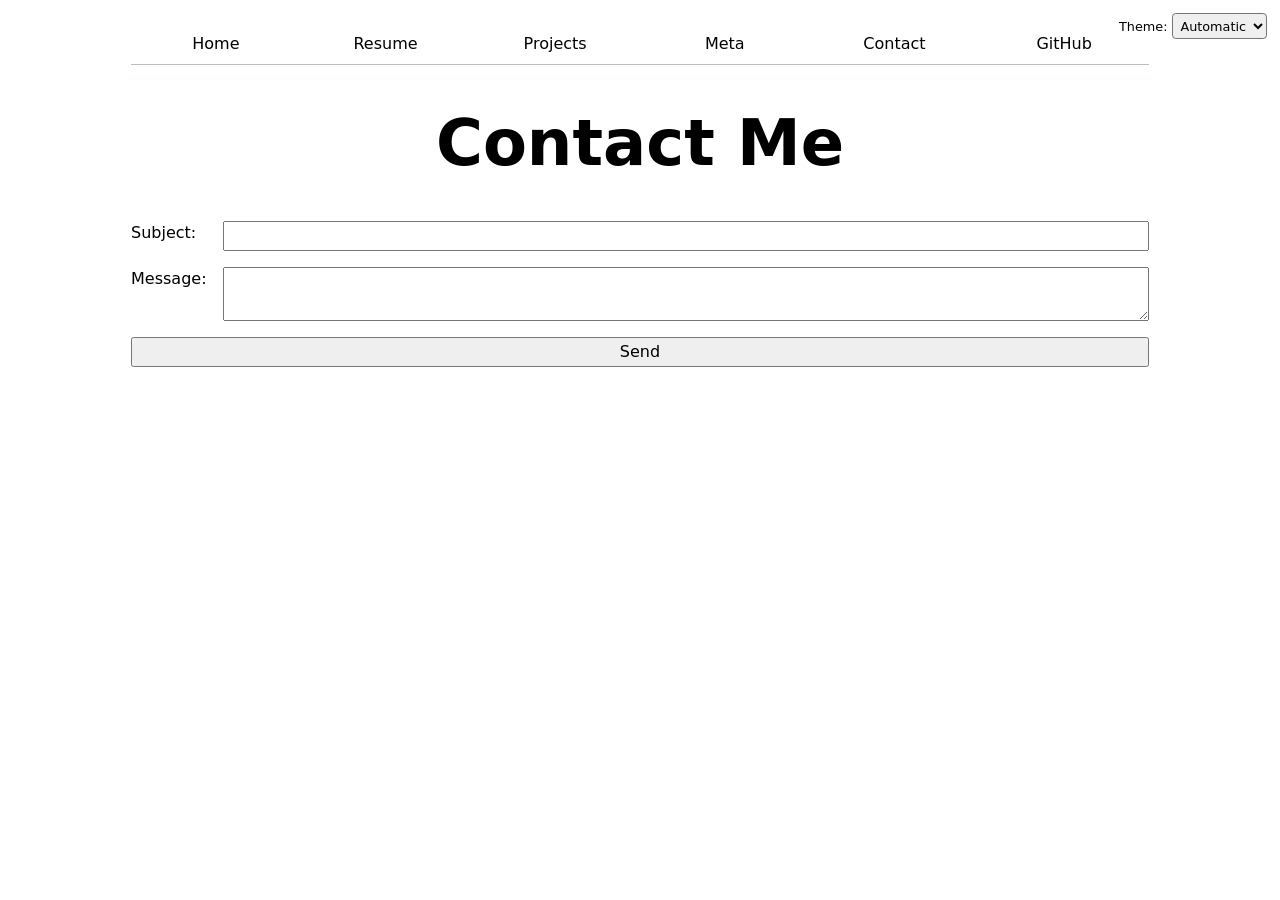
<file: contact/index.html>
<!DOCTYPE html>
<html lang="en">
<head>
    <meta charset="UTF-8">
    <meta name="viewport" content="width=device-width, initial-scale=1.0">
    <title>Contact</title>
    <link rel="stylesheet" href="../style.css">
    <script type="module" src="../global.js"></script>
</head>
<body>

    <h1>Contact Me</h1>

    <form action="mailto:jkampen@ucsd.edu">
        <label>
            Subject:
            <input name="subject" type="text" required>
        </label>

        <label>
            Message:
            <textarea name="body" required></textarea>
        </label>
        
        <button type="submit">Send</button>
    </form>
</body>
</html>
</file>
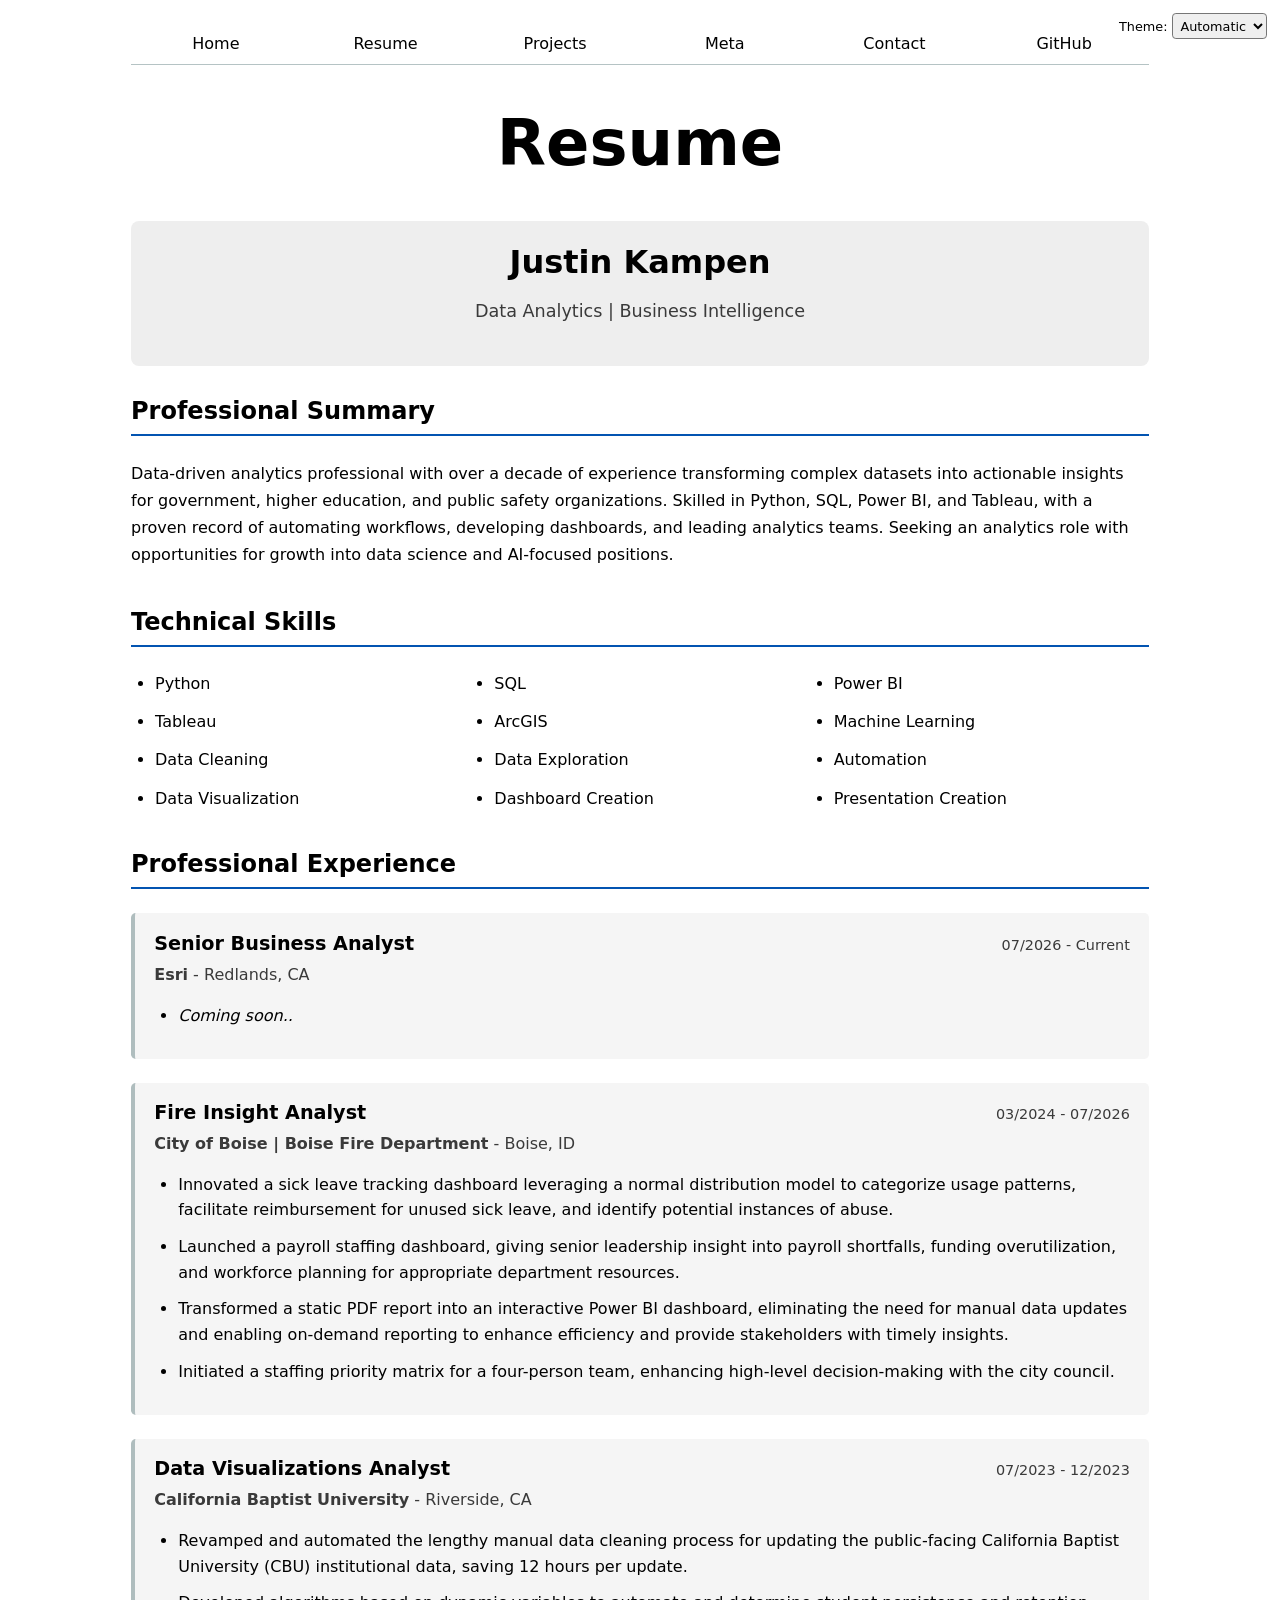
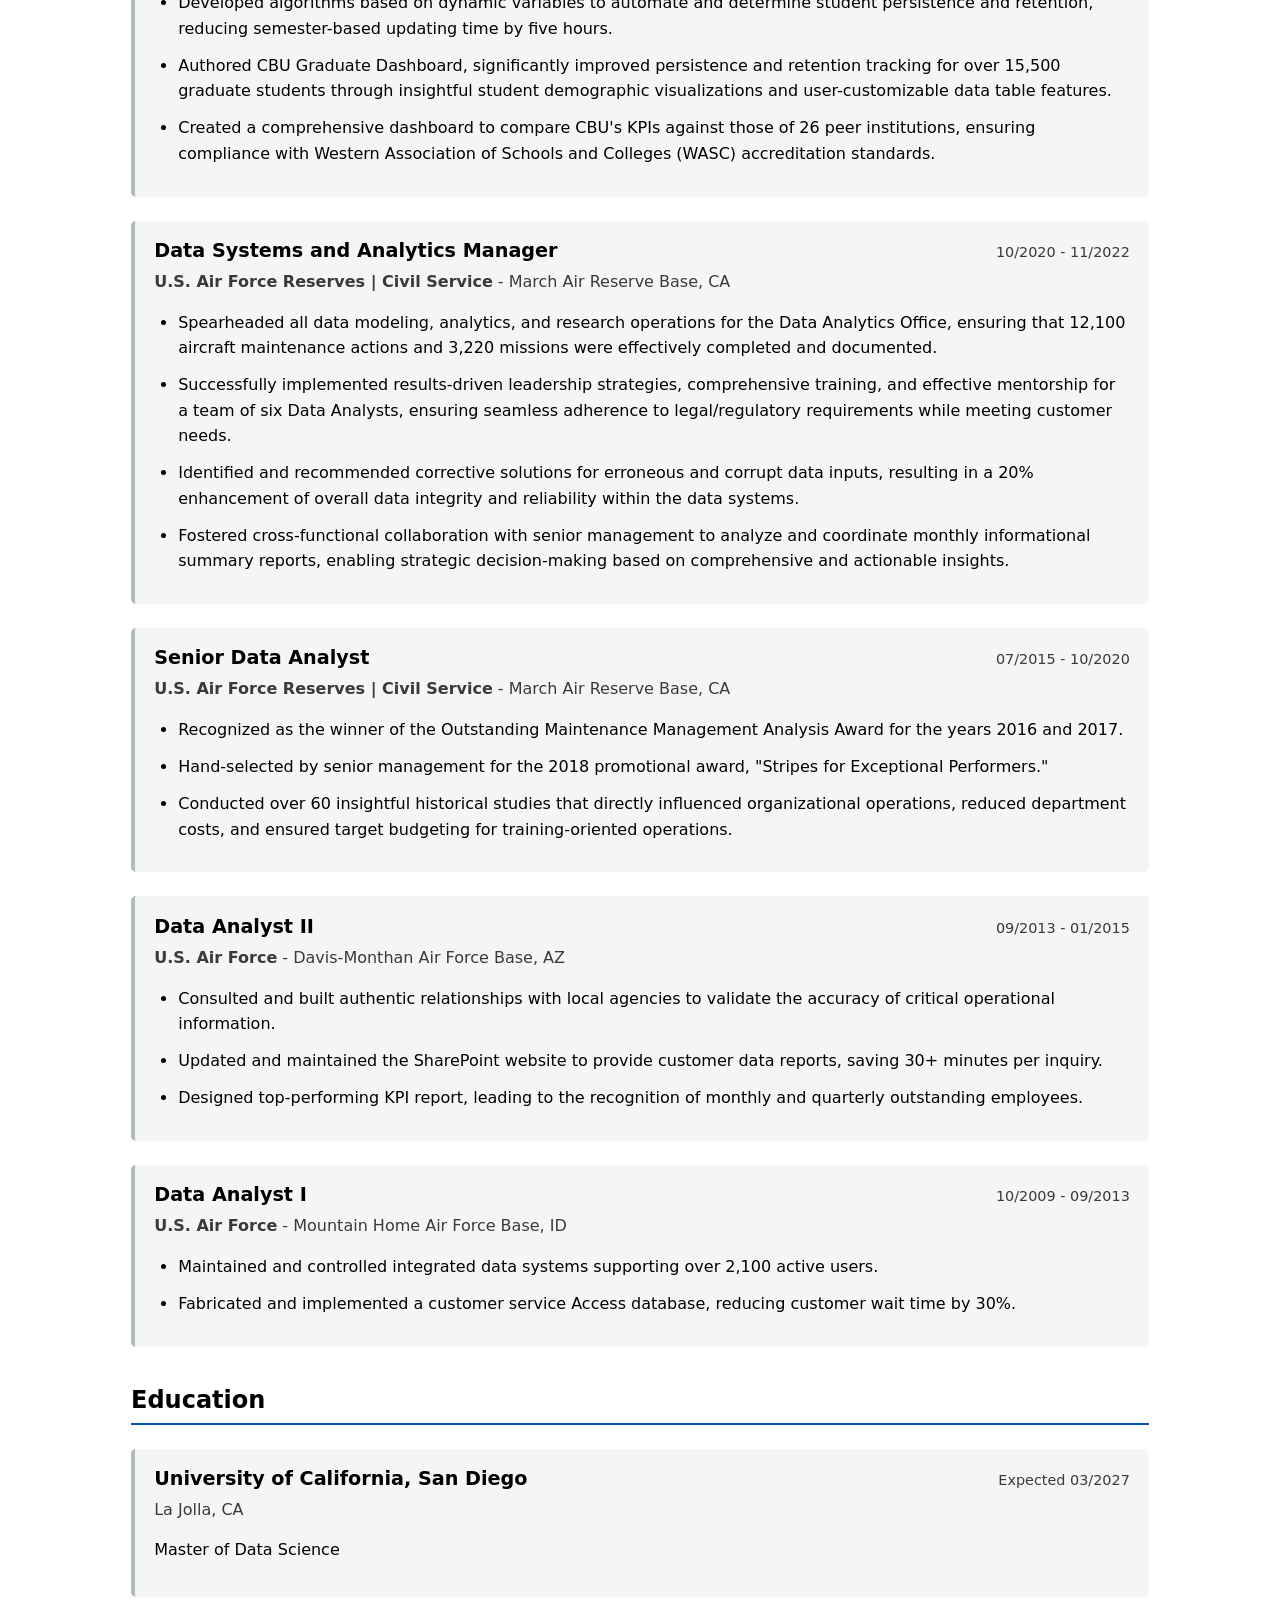
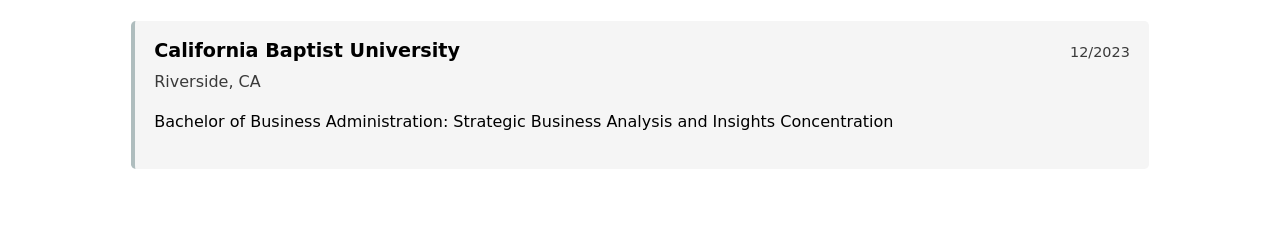
<file: resume/index.html>
<!DOCTYPE html>
<html lang="en">
<head>
    <meta charset="UTF-8">
    <meta name="viewport" content="width=device-width, initial-scale=1.0">
    <title>Resume</title>
    <link rel="stylesheet" href="../style.css">
    <script type="module" src="../global.js"></script>
</head>
<body>

    <main class="resume">
        <h1>Resume</h1>

        <header class="resume-header">
            <h2>Justin Kampen</h2>
            <p>Data Analytics | Business Intelligence</p>
        </header>
        <section class="resume-summary">
            <h2>Professional Summary</h2>
            <p>
                Data-driven analytics professional with over a decade
                of experience transforming complex datasets into
                actionable insights for government, higher education,
                and public safety organizations. Skilled in Python,
                SQL, Power BI, and Tableau, with a proven record of
                automating workflows, developing dashboards, and
                leading analytics teams. Seeking an analytics role
                with opportunities for growth into data science
                and AI-focused positions.
            </p>
        </section>

        <section class="resume-skills">
            <h2>Technical Skills</h2>
            <ul class="skills-grid">
                <li>Python</li>
                <li>SQL</li>
                <li>Power BI</li>
                <li>Tableau</li>
                <li>ArcGIS</li>
                <li>Machine Learning</li>
                <li>Data Cleaning</li>
                <li>Data Exploration</li>
                <li>Automation</li>
                <li>Data Visualization</li>
                <li>Dashboard Creation</li>
                <li>Presentation Creation</li>
            </ul>
        </section>

        <section>
            <h2>Professional Experience</h2>

            <article>
                <div class="resume-job-header">
                    <h3>Senior Business Analyst</h3>
                    <span>07/2026 - Current</span>
                </div>
                <p class="resume-employer">
                    <strong>Esri</strong>
                    - Redlands, CA
                </p>
                <ul>
                    <li><i>Coming soon..</i></li>
                </ul>
            </article>

            <article>
                <div class="resume-job-header">
                    <h3>Fire Insight Analyst</h3>
                    <span>03/2024 - 07/2026</span>
                </div>
                <p class="resume-employer">
                    <strong>City of Boise | Boise Fire Department</strong>
                    - Boise, ID
                </p>
                <ul>
                    <li>Innovated a sick leave tracking dashboard leveraging a normal distribution model to categorize usage patterns, facilitate reimbursement for unused sick leave, and identify potential instances of abuse.</li>
                    <li>Launched a payroll staffing dashboard, giving senior leadership insight into payroll shortfalls, funding overutilization, and workforce planning for appropriate department resources.</li>
                    <li>Transformed a static PDF report into an interactive Power BI dashboard, eliminating the need for manual data updates and enabling on-demand reporting to enhance efficiency and provide stakeholders with timely insights.</li>
                    <li>Initiated a staffing priority matrix for a four-person team, enhancing high-level decision-making with the city council.</li>
                </ul>
            </article>

            <article>
                <div class="resume-job-header">
                    <h3>Data Visualizations Analyst</h3>
                    <span>07/2023 - 12/2023</span>
                </div>
                <p class="resume-employer">
                    <strong>California Baptist University</strong>
                    - Riverside, CA
                </p>
                <ul>
                    <li>Revamped and automated the lengthy manual data cleaning process for updating the public-facing California Baptist University (CBU) institutional data, saving 12 hours per update.</li>
                    <li>Developed algorithms based on dynamic variables to automate and determine student persistence and retention, reducing semester-based updating time by five hours.</li>
                    <li>Authored CBU Graduate Dashboard, significantly improved persistence and retention tracking for over 15,500 graduate students through insightful student demographic visualizations and user-customizable data table features.</li>
                    <li>Created a comprehensive dashboard to compare CBU's KPIs against those of 26 peer institutions, ensuring compliance with Western Association of Schools and Colleges (WASC) accreditation standards.</li>
                </ul>
            </article>

            <article>
                <div class="resume-job-header">
                    <h3>Data Systems and Analytics Manager</h3>
                    <span>10/2020 - 11/2022</span>
                </div>
                <p class="resume-employer">
                    <strong>U.S. Air Force Reserves | Civil Service</strong>
                    - March Air Reserve Base, CA
                </p>
                <ul>
                    <li>Spearheaded all data modeling, analytics, and research operations for the Data Analytics Office, ensuring that 12,100 aircraft maintenance actions and 3,220 missions were effectively completed and documented.</li>
                    <li>Successfully implemented results-driven leadership strategies, comprehensive training, and effective mentorship for a team of six Data Analysts, ensuring seamless adherence to legal/regulatory requirements while meeting customer needs.</li>
                    <li>Identified and recommended corrective solutions for erroneous and corrupt data inputs, resulting in a 20% enhancement of overall data integrity and reliability within the data systems.</li>
                    <li>Fostered cross-functional collaboration with senior management to analyze and coordinate monthly informational summary reports, enabling strategic decision-making based on comprehensive and actionable insights.</li>
                </ul>
            </article>

            <article>
                <div class="resume-job-header">
                    <h3>Senior Data Analyst</h3>
                    <span>07/2015 - 10/2020</span>
                </div>
                <p class="resume-employer">
                    <strong>U.S. Air Force Reserves | Civil Service</strong>
                    - March Air Reserve Base, CA
                </p>
                <ul>
                    <li>Recognized as the winner of the Outstanding Maintenance Management Analysis Award for the years 2016 and 2017.</li>
                    <li>Hand-selected by senior management for the 2018 promotional award, "Stripes for Exceptional Performers."</li>
                    <li>Conducted over 60 insightful historical studies that directly influenced organizational operations, reduced department costs, and ensured target budgeting for training-oriented operations.</li>
                </ul>
            </article>

            <article>
                <div class="resume-job-header">
                    <h3>Data Analyst II</h3>
                    <span>09/2013 - 01/2015</span>
                </div>
                <p class="resume-employer">
                    <strong>U.S. Air Force</strong>
                    - Davis-Monthan Air Force Base, AZ
                </p>
                <ul>
                    <li>Consulted and built authentic relationships with local agencies to validate the accuracy of critical operational information.</li>
                    <li>Updated and maintained the SharePoint website to provide customer data reports, saving 30+ minutes per inquiry.</li>
                    <li>Designed top-performing KPI report, leading to the recognition of monthly and quarterly outstanding employees.</li>
                </ul>
            </article>

            <article>
                <div class="resume-job-header">
                    <h3>Data Analyst I</h3>
                    <span>10/2009 - 09/2013</span>
                </div>
                <p class="resume-employer">
                    <strong>U.S. Air Force</strong>
                    - Mountain Home Air Force Base, ID
                </p>
                <ul>
                    <li>Maintained and controlled integrated data systems supporting over 2,100 active users.</li>
                    <li>Fabricated and implemented a customer service Access database, reducing customer wait time by 30%.</li>
                </ul>
            </article>
        </section>

        <section>
            <h2>Education</h2>

            <article>
                <div class="resume-job-header">
                    <h3>University of California, San Diego</h3>
                    <span>Expected 03/2027</span>
                </div>
                <p class="resume-employer">La Jolla, CA</p>
                <p>Master of Data Science</p>
            </article>

            <article>
                <div class="resume-job-header">
                    <h3>California Baptist University</h3>
                    <span>12/2023</span>
                </div>
                <p class="resume-employer">Riverside, CA</p>
                <p>Bachelor of Business Administration:
                   Strategic Business Analysis and Insights
                   Concentration</p>
            </article>
        </section>
    </main>

</body>
</html>
</file>
<file: style.css>
html {
    color-scheme: light dark;
    --color-accent: oklch(46.189% 0.16347 257.265);
    accent-color: var(--color-accent);
}

body {
    max-width: 100ch;
    margin-inline: auto;
    padding: 1em;
    font: 100%/1.5 system-ui;
}

nav {
    --border-color: oklch(50% 10% 200 / 40%);
    display: flex;
    margin-bottom: 1em;
    border-bottom: 1px solid var(--border-color);
}

nav a {
    flex: 1;
    text-decoration: none;
    color: inherit;
    text-align: center;
    padding: 0.5em;
}

nav a.current {
    border-bottom: 0.4em solid var(--border-color);
    padding-bottom: 0.1em;
}

nav a:hover {
    border-bottom: 0.4em solid var(--color-accent);
    padding-bottom: 0.1em;
    background-color: color-mix(in oklch, var(--color-accent), canvas 85%);
}

input, textarea, button, select {
    font: inherit;
}

form {
    display: grid;
    grid-template-columns: auto 1fr;
    gap: 1em;
}

form label {
    display: grid;
    grid-template-columns: subgrid;
    grid-column: 1 / -1;
}

form button {
    grid-column: 1 / -1;
}

.projects {
    display: grid;
    grid-template-columns: repeat(auto-fill, minmax(15em, 1fr));
    gap: 1em;
}

.projects article {
    display: grid;
    grid-template-rows: subgrid;
    grid-row: span 3;
}

.projects h2 {
    margin: 0;
}

h1, h2, h3, h4, h5, h6 {
    line-height: 1.1;
    text-wrap: balance;
}

h1 {
    font-size: clamp(1.5rem, 5vw, 4rem);
    text-align: center;
    white-space: nowrap;
    text-wrap: nowrap;
}

.resume {
    width: 100%;
}

.resume-header {
    text-align: center;
    padding: 1.5em;
    background-color: color-mix(in oklch, canvastext 5%, canvas);
    border-radius: 0.5em;
    margin-bottom: 2em;
}

.resume-header h2 {
    margin: 0;
    font-size: 2em;
}

.resume-header p {
    color: #555;
    font-size: 1.1em;
}

.resume-summary p {
    line-height: 1.7;
    margin-bottom: 1em;
}

.resume .skills-grid {
    display: grid;
    grid-template-columns: repeat(3, 1fr);
    gap: 0.8em 1.5em;
    list-style: disc;
    padding-left: 1.5em;
}

.resume .skills-grid li {
    margin-bottom: 0;
}

@media (max-width: 600px) {
    .resume .skills-grid {
        grid-template-columns: repeat(2, 1fr);
        gap: 0.6em;
    }
}

.resume section {
    margin-bottom: 2.5em;
}

.resume section > h2 {
    border-bottom: 2px solid var(--color-accent);
    padding-bottom: 0.4em;
    margin-bottom: 1em;
}

.resume article {
    background-color: color-mix(in oklch, canvastext 3%, canvas);
    border-left: 4px solid oklch(50% 10% 200 / 40%);
    padding: 1.2em;
    margin-bottom: 1.5em;
    border-radius: 0.3em;
}

.resume-job-header {
    display: flex;
    justify-content: space-between;
    align-items: baseline;
    gap: 1em;
}

.resume-job-header h3 {
    margin: 0;
    font-size: 1.2em;
}

.resume-job-header span {
    white-space: nowrap;
    color: #555;
    font-size: 0.9em;
}

.resume-employer {
    margin-top: 0.4em;
    margin-bottom: 1em;
    color: #555;
}

.resume ul {
    padding-left: 1.5em;
    margin-bottom: 0;
}

.resume li {
    margin-bottom: 0.7em;
    line-height: 1.6;
}

@media (max-width: 600px) {
    .resume-job-header {
        flex-direction: column;
        align-items: flex-start;
        gap: 0.3em;
    }

    .resume article {
        padding: 1em;
    }

    .resume-header h2 {
        font-size: 1.5em;
    }
}

.home {
    width: 100%;
    max-width: 100%;
    margin: 0 auto;
}

/* Introduction */
.home-intro {
    text-align: center;
    margin-bottom: 3em;
}

.home-intro h1 {
    font-size: clamp(1.5rem, 5vw, 4rem);
    white-space: nowrap;
    margin-bottom: 0.3em;
}

.home-subtitle {
    font-size: 1.2em;
    color: #666;
    margin-bottom: 1.5em;
}

.profile-photo {
    display: block;
    width: 180px;
    height: 180px;
    object-fit: cover;
    border-radius: 50%;
    margin: 1.5em auto;
    border: 4px solid var(--color-accent);
}

.home section {
    margin-bottom: 3em;
}

.home section h2 {
    border-bottom: 2px solid var(--color-accent);
    padding-bottom: 0.5em;
    margin-bottom: 1em;
}

.home section p {
    line-height: 1.8;
}

.home-about,
.home-future {
    text-align: left;
}

.home-portfolio {
    text-align: center;
    padding: 2em;
    background-color: color-mix(in oklch, canvastext 4%, canvas);
    border-radius: 0.5em;
}

.home-button {
    display: inline-block;
    padding: 0.8em 1.5em;
    margin-top: 1em;
    background-color: var(--color-accent);
    color: white;
    text-decoration: none;
    border-radius: 0.4em;
    font-weight: 600;
}

.home-button:hover {
    filter: brightness(0.9);
}

.home-subtitle,
.resume-header p,
.resume-job-header span,
.resume-employer {
    color: color-mix(in oklch, canvastext 65%,canvas);
}

@media (max-width: 600px) {
    .home-intro h1 {
        font-size: 1.8rem;
    }

    .profile-photo {
        width: 140px;
        height: 140px;
    }

    .home-subtitle {
        font-size: 1rem;
    }

    .home-portfolio {
        padding: 1.2em;
    }
}

.color-scheme {
    position: absolute;
    top: 1rem;
    right: 1rem;
    font-size: 80%;
}

.color-scheme select {
    font: inherit;
    padding: 0.3em;
    border-radius: 0.3em;
}

#profile-stats dl {
    display: grid;
    grid-template-columns: repeat(4, 1fr);
    gap: 0.5em;
    text-align: center;
}

#profile-stats dt {
    grid-row: 1;
    font-weight: bold;
}

#profile-stats dd {
    grid-row: 2;
    margin: 0;
    font-size: 1.5em;
}

@media (max-width: 600px) {
    #profile-stats dl {
        grid-template-columns: repeat(2, 1fr);
        gap: 1em;
    }

    #profile-stats dt,
    #profile-stats dd {
        grid-row: auto;
    }

    #profile-stats dt:nth-of-type(2) {
        grid-column: 2;
        grid-row: 1;
    }

    #profile-stats dd:nth-of-type(1),
    #profile-stats dd:nth-of-type(2) {
        grid-row: 2;
    }

    #profile-stats dt:nth-of-type(3),
    #profile-stats dt:nth-of-type(4) {
        grid-row: 3;
    }

    #profile-stats dd:nth-of-type(3),
    #profile-stats dd:nth-of-type(4) {
        grid-row: 4;
    }
}

.home-section {
    margin-block: 3rem;
}

.section-header {
    margin-bottom: 0.5rem;
    padding-bottom: 0;
}

.section-header h2 {
    margin: 0;
    font-size: 1.6rem;
}

.section-header p {
    margin: 0;
    color: inherit;
    opacity: 0.7;
    font-size: 0.95rem;
}

.home-section .projects {
    display: grid;
    grid-template-columns: repeat(
        auto-fit,
        minmax(min(100%, 220px), 1fr)
    );
    gap: 1.25rem;
}

.home-section .projects article {
    padding: 1.25rem;
    border: 1px solid color-mix(in srgb, currentColor 15%, transparent);
    border-radius: 12px;
    background: color-mix(in srgb, currentColor 4%, transparent);
}

.home-section .projects article h2 {
    margin-top: 0;
    font-size: 1.1rem;
}

.home-section .projects article img {
    width: 100%;
    aspect-ratio: 16 / 9;
    object-fit: cover;
    border-radius: 8px;
}

.home-section .projects article p {
    font-size: 0.9rem;
    line-height: 1.6;
}

#profile-stats dl {
    display: grid;
    grid-template-columns: repeat(4, minmax(0, 1fr));
    gap: 1rem;
    margin: 0;
}

#profile-stats dt,
#profile-stats dd {
    text-align: center;
}

#profile-stats dt {
    grid-row: 1;
    align-self: end;
    font-size: 0.85rem;
    opacity: 0.7;
    font-weight: 500;
}

#profile-stats dd {
    grid-row: 2;
    margin: 0;
    font-size: 1.8rem;
    font-weight: 700;
    color: var(--color-accent, inherit);
}

#profile-stats {
    padding: 1.5rem;
    border: 1px solid color-mix(in srgb, currentColor 15%, transparent);
    border-radius: 12px;
    background: color-mix(in srgb, currentColor 4%, transparent);
}

@media (max-width: 600px) {
    #profile-stats dl {
        grid-template-columns: repeat(2, minmax(0, 1fr));
    }

    #profile-stats dt,
    #profile-stats dd {
        grid-row: auto;
    }

    #profile-stats dt:nth-of-type(1),
    #profile-stats dt:nth-of-type(2) {
        grid-row: 1;
    }

    #profile-stats dd:nth-of-type(1),
    #profile-stats dd:nth-of-type(2) {
        grid-row: 2;
    }

    #profile-stats dt:nth-of-type(3),
    #profile-stats dt:nth-of-type(4) {
        grid-row: 3;
    }

    #profile-stats dd:nth-of-type(3),
    #profile-stats dd:nth-of-type(4) {
        grid-row: 4;
    }
}

.chart-container {
    display: flex;
    align-items: center;
    gap: 2em;
    flex-wrap: wrap;
}

#projects-pie-plot {
    width: 100%;
    max-width: 20em;
    margin-block: 1em;
    overflow: visible;
    flex-shrink: 1;
}

.legend {
    display: grid;
    grid-template-columns: repeat(auto-fill, minmax(9em, 1fr));
    gap: 1em;
    padding: 1em;
    margin: 0;
    border: 1px solid #ccc;
    border-radius: 0.5em;
    list-style: none;
    flex: 1;
    min-width: 12em;
}

.legend-item {
    display: flex;
    align-items: center;
    gap: 0.5em;
}

.swatch {
    display: inline-block;
    width: 1em;
    height: 1em;
    background-color: var(--color);
    border-radius: 0.25em;
    flex-shrink: 0;
}

.searchBar {
    display: block;
    width: 100%;
    padding: 0.75em 1em;
    margin-block: 1.5em;
    font: inherit;
    border: 1px solid #ccc;
    border-radius: 0.5em;
    box-sizing: border-box;
}

.searchBar:focus {
    outline: 2px solid var(--color-accent, steelblue);
    outline-offset: 2px;
}

#projects-pie-plot path {
    cursor: pointer;
    transition: opacity 300ms, fill 300ms;
}

#projects-pie-plot:has(path:hover) path:not(:hover) {
    opacity: 0.5;
}

.selected {
    --color: var(--color-accent) !important;
}

#projects-pie-plot path.selected {
    fill: var(--color);
}

.legend-item {
    cursor: pointer;
    transition: opacity 300ms;
}

.legend:has(.legend-item:hover) .legend-item:not(:hover) {
    opacity: 0.5;
}

.legend-item.selected {
    font-weight: bold;
}

.color-scheme {
    position: absolute;
    top: 1em;
    right: 1em;
}

@media (max-width: 600px) {
    .color-scheme {
        position: static;
        display: flex;
        justify-content: flex-end;
        align-items: center;
        gap: 0.5em;
        margin: 0.5em 0 1em;
    }

    nav {
        flex-wrap: wrap;
    }
}

.stats {
    display: grid;
    grid-template-columns: repeat(auto-fit, minmax(140px, 1fr));
    gap: 1.5em;
    margin: 2em 0;
}

.stats dt {
    grid-row: 1;
    font-size: 0.85em;
    font-weight: 500;
    color: #777;
    text-transform: uppercase;
}

.stats dd {
    grid-row: 2;
    margin: 0;
    font-size: 2em;
    font-weight: bold;
    font-variant-numeric: tabular-nums;
}

.stats abbr {
    text-decoration: none;
    cursor: help;
}

@media (max-width: 700px) {
    .stats {
        grid-template-columns: repeat(2, 1fr);
        gap: 1.5em;
    }

    .stats dt,
    .stats dd {
        grid-row: auto;
    }
}

#chart {
    width: 100%;
    margin: 2em 0;
}

#chart svg {
    width: 100%;
    height: auto;
    display: block;
}

#chart .dots circle {
    fill: var(--color-accent, steelblue);
}

#chart {
    width: 100%;
    margin: 2em 0;
}

#chart svg {
    width: 100%;
    height: auto;
    display: block;
}

#chart .dots circle {
    fill: var(--color-accent, steelblue);
}

#chart .gridlines line {
    stroke: currentColor;
    stroke-opacity: 0.12;
    stroke-dasharray: 3 3;
}

#chart .gridlines path {
    display: none;
}

#chart .x-axis text,
#chart .y-axis text {
    fill: currentColor;
    font-size: 12px;
}

#chart .x-axis path,
#chart .y-axis path,
#chart .x-axis line,
#chart .y-axis line {
    stroke: currentColor;
    stroke-opacity: 0.5;
}

.tooltip {
    position: fixed;
    top: 1em;
    left: 1em;
    z-index: 1000;

    background-color: color-mix(
        in srgb,
        Canvas 90%,
        transparent
    );
    color: CanvasText;

    backdrop-filter: blur(12px);
    -webkit-backdrop-filter: blur(12px);

    padding: 1.25em;
    border-radius: 10px;

    border: 1px solid color-mix(
        in srgb,
        currentColor 15%,
        transparent
    );

    box-shadow:
        0 4px 12px rgba(0, 0, 0, 0.12),
        0 8px 24px rgba(0, 0, 0, 0.08);

    max-width: min(320px, 90vw);
    font-size: 0.9em;
}

.tooltip dt {
    font-weight: 500;
    opacity: 0.65;
}

.tooltip dd {
    font-weight: 500;
}

.tooltip a {
    color: var(--color-accent, steelblue);
    text-decoration: none;
}

.tooltip a:hover {
    text-decoration: underline;
}

dl#commit-tooltip {
    display: grid;
    grid-template-columns: 90px minmax(0, 1fr);
    gap: 0.5em 1em;
    align-items: start;

    width: 350px;
    max-width: calc(100vw - 2em);
    box-sizing: border-box;

    padding: 1.25em;
    margin: 0;
}

dl#commit-tooltip dt,
dl#commit-tooltip dd {
    grid-row: auto;
    grid-column: auto;
    margin: 0;
    min-width: 0;
    text-align: left;
}

dl#commit-tooltip dt {
    font-size: 0.9em;
    font-weight: 500;
    opacity: 0.65;
}

dl#commit-tooltip dd {
    font-size: 0.9em;
    overflow-wrap: anywhere;
}

dl#commit-tooltip[hidden]:not(:hover, :focus-within) {
    opacity: 0;
    visibility: hidden;
}

#commit-tooltip {
    pointer-events: none;
}

@keyframes marching-ants {
    to {
        stroke-dashoffset: -8;
    }
}

#chart .brush .selection {
    fill: var(--color-accent, steelblue);
    fill-opacity: 0.1;

    stroke: currentColor;
    stroke-opacity: 0.7;
    stroke-width: 1.5;

    stroke-dasharray: 5 3;
    animation: marching-ants 2s linear infinite;
}

/* Highlight selected commit dots */
#chart .dots circle.selected {
    fill: #ff6b6b !important;
    stroke: #c92a2a;
    stroke-width: 1.5;
}

/* Selection count */
#selection-count {
    margin: 1em 0 2em;
    font-size: 0.95em;
    color: inherit;
}

/* Language breakdown */
#language-breakdown {
    margin-top: 1em;
}
</file>
